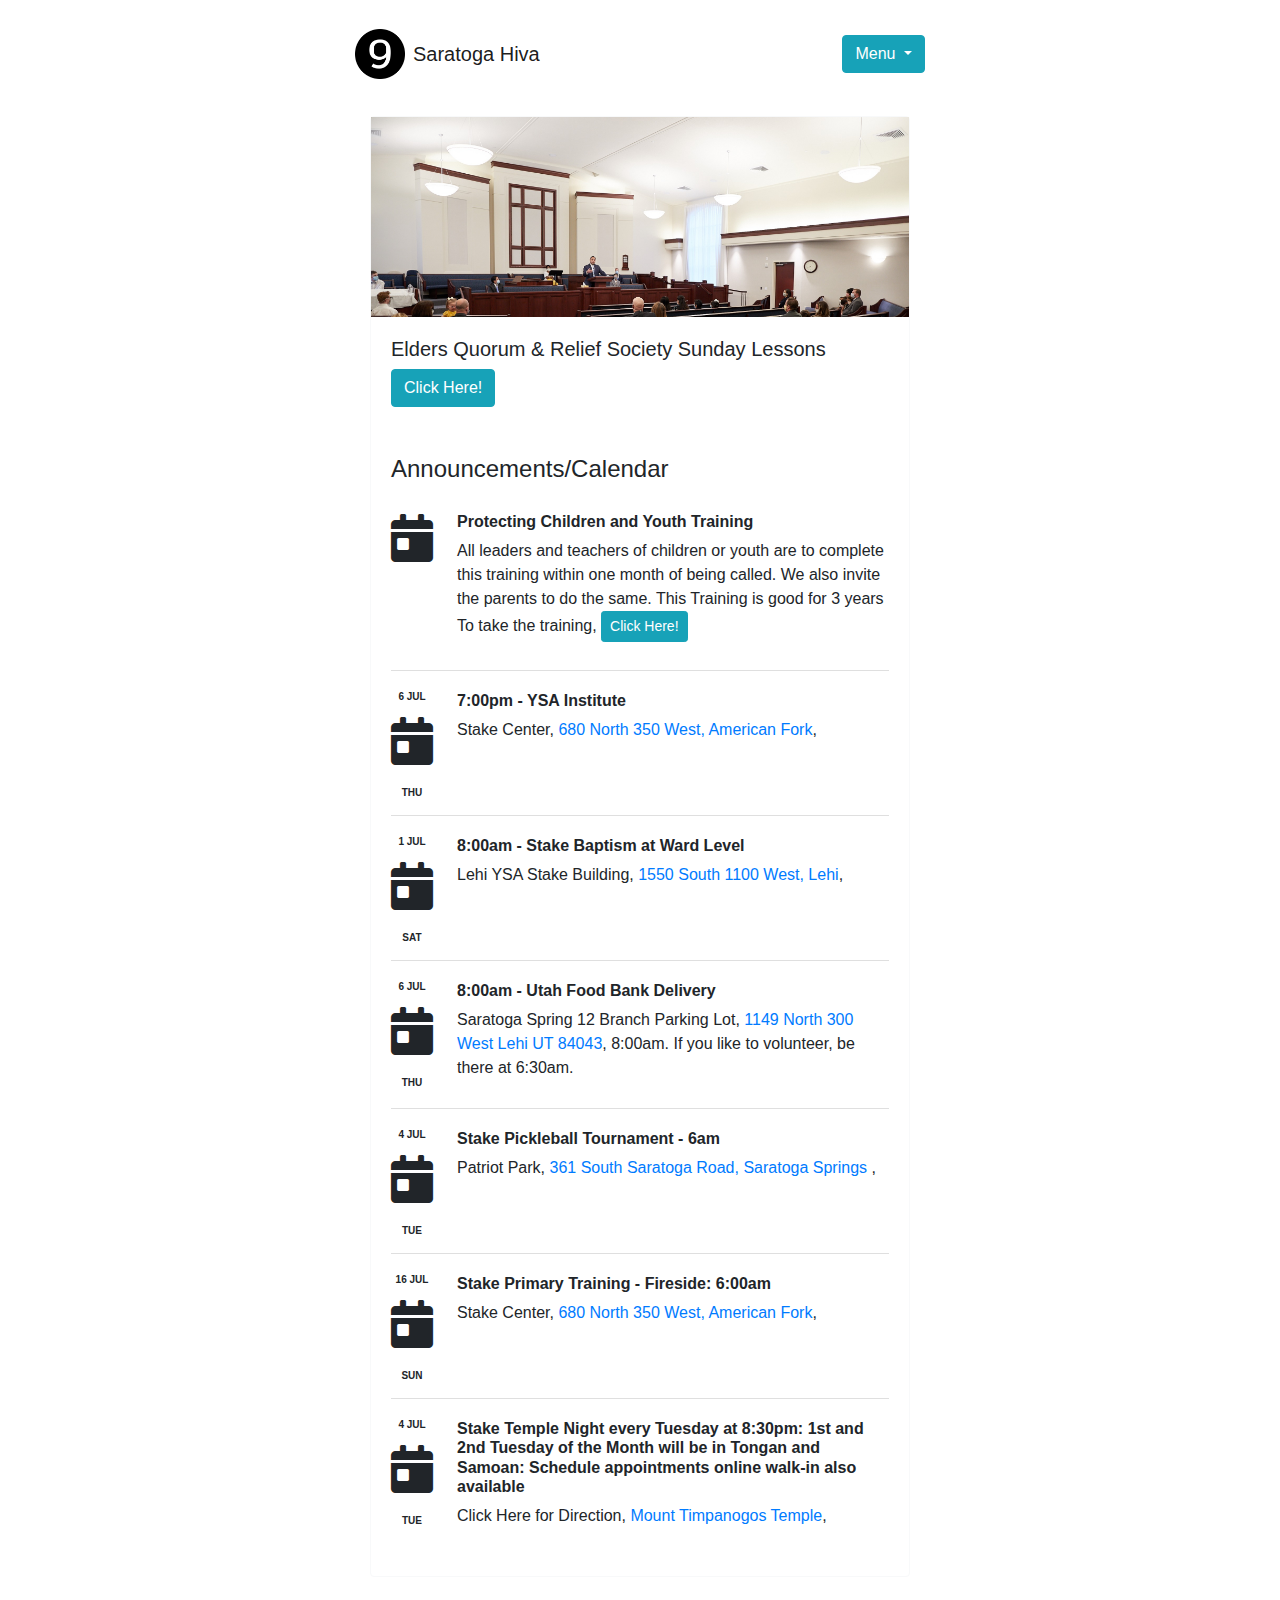
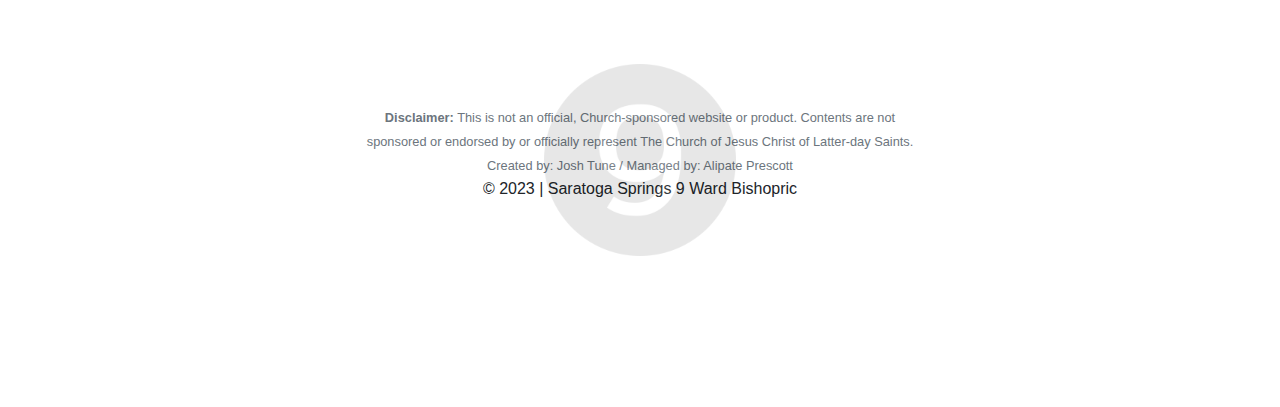
<file: announcements/index.html>
<!DOCTYPE html><html lang="en"><head><meta name="generator" content="Scully 1.1.1">
    <meta charset="utf-8">
    <title>Saratoga 9</title>
    <base href="/">
    <meta name="viewport" content="width=device-width, initial-scale=1">
    <link rel="icon" type="image/x-icon" href="favicon.ico">
  <link rel="stylesheet" href="styles.css"><script charset="utf-8" src="default~features-announcements-announcements-module~features-cheat-sheet-cheat-sheet-module~features~ee05dabe.js"></script><script charset="utf-8" src="default~features-announcements-announcements-module~features-cheat-sheet-cheat-sheet-module~features~0cdde832.js"></script><script charset="utf-8" src="features-announcements-announcements-module.js"></script><style>.logo[_ngcontent-irk-c47] { height: 50px; width: 50px;}</style><style>.nav-item[_ngcontent-irk-c47] { cursor: pointer; }</style><style>#footer[_ngcontent-irk-c48] {position: relative; min-height: 200px; margin-top: 80px; margin-left: auto;}</style><style>img.footer-logo[_ngcontent-irk-c48] {opacity: 0.09; position: relative; margin: 0 auto -180px 0;}</style><style>.card-img-wrapper[_ngcontent-irk-c112] {
  background: url('sacrament-seating-02.jpg');
  background-size: cover;
  height: 200px;
}
/*# sourceMappingURL=[data-uri] */</style><style>.card-img-wrapper[_ngcontent-irk-c111] {
  background: url('sacrament-seating-02.jpg');
  background-size: cover;
  height: 200px;
}

.card-img-wrapper1[_ngcontent-irk-c111] {
  background: url('eq-rs-lessons-q1-2023.png');
  background-size: cover;
  height: 610px;
}
/*# sourceMappingURL=[data-uri] */</style><script>window['ScullyIO']='generated';</script></head>
  <body scully-version="1.1.1">
    <s9-root ng-version="11.2.14"><router-outlet></router-outlet><s9-main><s9-navigation _nghost-irk-c47=""><nav _ngcontent-irk-c47="" class="navbar navbar-expand-lg navbar-light mt-3"><div _ngcontent-irk-c47="" class="container custom-container"><a _ngcontent-irk-c47="" routerlink="/home" class="navbar-brand d-flex align-items-center" ng-reflect-router-link="/home" href="/home"><img _ngcontent-irk-c47="" src="./assets/logo.png" class="logo"><span _ngcontent-irk-c47="" class="ml-2">Saratoga Hiva</span></a><div _ngcontent-irk-c47="" class="btn-group"><button _ngcontent-irk-c47="" type="button" data-toggle="dropdown" data-target="#navbar-items" aria-controls="navbar-items" aria-expanded="false" id="Toggle navigation" class="btn btn-info dropdown-toggle"> Menu </button><ul _ngcontent-irk-c47="" aria-labelledby="Toggle navigation" class="dropdown-menu dropdown-menu-dark"><li _ngcontent-irk-c47=""><a _ngcontent-irk-c47="" routerlink="home" class="dropdown-item" ng-reflect-router-link="home" href="/home">Home</a></li><li _ngcontent-irk-c47=""><a _ngcontent-irk-c47="" routerlink="announcements" class="dropdown-item" ng-reflect-router-link="announcements" href="/announcements">Announcements/Calendar/Lessons</a></li><li _ngcontent-irk-c47=""><hr _ngcontent-irk-c47="" class="dropdown-divider"></li><!--bindings={
  "ng-reflect-ng-for-of": ""
}--><li _ngcontent-irk-c47="" class="nav-item"><a _ngcontent-irk-c47="" routerlink="/login" class="nav-item nav-link" ng-reflect-router-link="/login" href="/login"><i _ngcontent-irk-c47="" class="fas fa-sign-in-alt"></i> Sign In </a><!--bindings={
  "ng-reflect-ng-if": "true"
}--><!--bindings={
  "ng-reflect-ng-if": "false"
}--></li></ul></div></div></nav></s9-navigation><div class="custom-container container pt-4 mrg-horizon-auto"><router-outlet></router-outlet><s9-announcements _nghost-irk-c112=""><div _ngcontent-irk-c112="" id="announcements" class="col-12 mb-3"><s9-announcement-list _ngcontent-irk-c112="" _nghost-irk-c111="" ng-reflect-announcements="[object Object],[object Object"><div _ngcontent-irk-c111="" class="card border-light"><div _ngcontent-irk-c111="" class="card-img-wrapper"></div><div _ngcontent-irk-c111="" class="card-body"><section _ngcontent-irk-c111=""><h5 _ngcontent-irk-c111="">Elders Quorum &amp; Relief Society Sunday Lessons</h5><button _ngcontent-irk-c111="" type="button" data-toggle="modal" data-target="#exampleModalLong" class="btn btn-info"> Click Here! </button><div _ngcontent-irk-c111="" id="exampleModalLong" tabindex="-1" role="dialog" aria-labelledby="exampleModalLongTitle" aria-hidden="true" class="modal fade"><div _ngcontent-irk-c111="" role="document" class="modal-dialog"><div _ngcontent-irk-c111="" class="modal-content"><div _ngcontent-irk-c111="" class="modal-header"><h4 _ngcontent-irk-c111="" id="exampleModalLongTitle" class="modal-title"></h4><button _ngcontent-irk-c111="" type="button" data-dismiss="modal" aria-label="Close" class="close"><span _ngcontent-irk-c111="" aria-hidden="true">×</span></button></div><div _ngcontent-irk-c111="" class="modal-body"><div _ngcontent-irk-c111="" class="card border-light"><div _ngcontent-irk-c111="" class="card-img-wrapper1"></div></div></div><div _ngcontent-irk-c111="" class="modal-footer"><button _ngcontent-irk-c111="" type="button" data-dismiss="modal" class="btn btn-secondary"> Close </button></div></div></div></div></section><br _ngcontent-irk-c111=""><br _ngcontent-irk-c111=""><section _ngcontent-irk-c111=""><h1 _ngcontent-irk-c111="" class="h4"><a _ngcontent-irk-c111="" id="user-content-ward-conference-agenda" aria-hidden="false" href="#ward-conference-" class="anchor"></a>Announcements/Calendar </h1><ul _ngcontent-irk-c111="" class="list-group list-group-flush"><li _ngcontent-irk-c111="" class="list-group-item ml-0 pl-0 mr-0 pr-0"><div _ngcontent-irk-c111="" class="d-flex justify-content-start"><div _ngcontent-irk-c111="" class="text-center"><span _ngcontent-irk-c111="" class="text-uppercase font-weight-bold font-size-10"></span><div _ngcontent-irk-c111="" class="fa-3x"><i _ngcontent-irk-c111="" class="fas fa-calendar-day"></i></div><span _ngcontent-irk-c111="" class="text-uppercase font-weight-bold font-size-10"></span></div><div _ngcontent-irk-c111="" class="ml-4 mt-2"><h2 _ngcontent-irk-c111="" class="h6 font-weight-bold"> Protecting Children and Youth Training </h2><p _ngcontent-irk-c111="">All leaders and teachers of children or youth are to complete this training within one month of being called. We also invite the parents to do the same. This Training is good for 3 years To take the training, <a class="btn btn-sm btn-info font-size-14 text-capitalize" href="https://www.churchofjesuschrist.org/callings/church-safety-and-health/protecting-children-and-youth?lang=eng&amp;cid=rdb_v_protectingchildren" target="_blank">Click Here!</a> </p></div></div></li><li _ngcontent-irk-c111="" class="list-group-item ml-0 pl-0 mr-0 pr-0"><div _ngcontent-irk-c111="" class="d-flex justify-content-start"><div _ngcontent-irk-c111="" class="text-center"><span _ngcontent-irk-c111="" class="text-uppercase font-weight-bold font-size-10">6 Jul</span><div _ngcontent-irk-c111="" class="fa-3x"><i _ngcontent-irk-c111="" class="fas fa-calendar-day"></i></div><span _ngcontent-irk-c111="" class="text-uppercase font-weight-bold font-size-10">Thu</span></div><div _ngcontent-irk-c111="" class="ml-4 mt-2"><h2 _ngcontent-irk-c111="" class="h6 font-weight-bold"> 7:00pm - YSA Institute </h2><p _ngcontent-irk-c111="">Stake Center, <a href="https://goo.gl/maps/RvUDX51bqqeHVh8r7" target="_blank">680 North 350 West, American Fork</a>,</p></div></div></li><li _ngcontent-irk-c111="" class="list-group-item ml-0 pl-0 mr-0 pr-0"><div _ngcontent-irk-c111="" class="d-flex justify-content-start"><div _ngcontent-irk-c111="" class="text-center"><span _ngcontent-irk-c111="" class="text-uppercase font-weight-bold font-size-10">1 Jul</span><div _ngcontent-irk-c111="" class="fa-3x"><i _ngcontent-irk-c111="" class="fas fa-calendar-day"></i></div><span _ngcontent-irk-c111="" class="text-uppercase font-weight-bold font-size-10">Sat</span></div><div _ngcontent-irk-c111="" class="ml-4 mt-2"><h2 _ngcontent-irk-c111="" class="h6 font-weight-bold"> 8:00am - Stake Baptism at Ward Level </h2><p _ngcontent-irk-c111="">Lehi YSA Stake Building, <a href="https://goo.gl/maps/42tAnxMzUrME5yeY9" target="_blank">1550 South  1100 West, Lehi</a>, </p></div></div></li><li _ngcontent-irk-c111="" class="list-group-item ml-0 pl-0 mr-0 pr-0"><div _ngcontent-irk-c111="" class="d-flex justify-content-start"><div _ngcontent-irk-c111="" class="text-center"><span _ngcontent-irk-c111="" class="text-uppercase font-weight-bold font-size-10">6 Jul</span><div _ngcontent-irk-c111="" class="fa-3x"><i _ngcontent-irk-c111="" class="fas fa-calendar-day"></i></div><span _ngcontent-irk-c111="" class="text-uppercase font-weight-bold font-size-10">Thu</span></div><div _ngcontent-irk-c111="" class="ml-4 mt-2"><h2 _ngcontent-irk-c111="" class="h6 font-weight-bold"> 8:00am - Utah Food Bank Delivery </h2><p _ngcontent-irk-c111="">Saratoga Spring 12 Branch Parking Lot, <a href="https://goo.gl/maps/GCA2rMwdfKwQbxZu5" target="_blank">1149 North 300 West Lehi UT 84043</a>, 8:00am. If you like to volunteer, be there at 6:30am.</p></div></div></li><li _ngcontent-irk-c111="" class="list-group-item ml-0 pl-0 mr-0 pr-0"><div _ngcontent-irk-c111="" class="d-flex justify-content-start"><div _ngcontent-irk-c111="" class="text-center"><span _ngcontent-irk-c111="" class="text-uppercase font-weight-bold font-size-10">4 Jul</span><div _ngcontent-irk-c111="" class="fa-3x"><i _ngcontent-irk-c111="" class="fas fa-calendar-day"></i></div><span _ngcontent-irk-c111="" class="text-uppercase font-weight-bold font-size-10">Tue</span></div><div _ngcontent-irk-c111="" class="ml-4 mt-2"><h2 _ngcontent-irk-c111="" class="h6 font-weight-bold"> Stake Pickleball Tournament - 6am </h2><p _ngcontent-irk-c111="">Patriot Park, <a href="https://goo.gl/maps/J6H1DnaRDvy3EAue9" target="_blank">361 South Saratoga Road, Saratoga Springs </a>,</p></div></div></li><li _ngcontent-irk-c111="" class="list-group-item ml-0 pl-0 mr-0 pr-0"><div _ngcontent-irk-c111="" class="d-flex justify-content-start"><div _ngcontent-irk-c111="" class="text-center"><span _ngcontent-irk-c111="" class="text-uppercase font-weight-bold font-size-10">16 Jul</span><div _ngcontent-irk-c111="" class="fa-3x"><i _ngcontent-irk-c111="" class="fas fa-calendar-day"></i></div><span _ngcontent-irk-c111="" class="text-uppercase font-weight-bold font-size-10">Sun</span></div><div _ngcontent-irk-c111="" class="ml-4 mt-2"><h2 _ngcontent-irk-c111="" class="h6 font-weight-bold"> Stake Primary Training - Fireside: 6:00am </h2><p _ngcontent-irk-c111="">Stake Center, <a href="https://goo.gl/maps/RvUDX51bqqeHVh8r7" target="_blank">680 North 350 West, American Fork</a>,</p></div></div></li><li _ngcontent-irk-c111="" class="list-group-item ml-0 pl-0 mr-0 pr-0"><div _ngcontent-irk-c111="" class="d-flex justify-content-start"><div _ngcontent-irk-c111="" class="text-center"><span _ngcontent-irk-c111="" class="text-uppercase font-weight-bold font-size-10">4 Jul</span><div _ngcontent-irk-c111="" class="fa-3x"><i _ngcontent-irk-c111="" class="fas fa-calendar-day"></i></div><span _ngcontent-irk-c111="" class="text-uppercase font-weight-bold font-size-10">Tue</span></div><div _ngcontent-irk-c111="" class="ml-4 mt-2"><h2 _ngcontent-irk-c111="" class="h6 font-weight-bold"> Stake Temple Night every Tuesday at 8:30pm: 1st and 2nd Tuesday of the Month will be in Tongan and Samoan: Schedule appointments online walk-in also available </h2><p _ngcontent-irk-c111="">Click Here for Direction, <a href="https://goo.gl/maps/nM3xqwEthviETCE8A" target="_blank">Mount Timpanogos Temple</a>,</p></div></div></li><!--bindings={
  "ng-reflect-ng-for-of": "[object Object],[object Object"
}--></ul></section></div></div></s9-announcement-list></div></s9-announcements><!--container--></div><s9-footer _nghost-irk-c48=""><div _ngcontent-irk-c48="" id="footer" class="container custom-container mrg-btm-150 text-center"><img _ngcontent-irk-c48="" src="./assets/logo.png" class="footer-logo"><span _ngcontent-irk-c48="" style="vertical-align: middle; display: inline-block;"><br _ngcontent-irk-c48=""><small _ngcontent-irk-c48="" _ngcontent-gql-c26="" class="text-muted"><b _ngcontent-irk-c48="">Disclaimer:</b> This is not an official, Church-sponsored website or product. Contents are not sponsored or endorsed by or officially represent The Church of Jesus Christ of Latter-day Saints.</small></span><br _ngcontent-irk-c48=""><small _ngcontent-irk-c48="" _ngcontent-gql-c26="" class="text-muted">Created by: Josh Tune / Managed by: Alipate Prescott</small><br _ngcontent-irk-c48=""> © 2023 | Saratoga Springs 9 Ward Bishopric </div></s9-footer></s9-main><!--container--></s9-root>
  <script id="ScullyIO-transfer-state"></script><script src="runtime.js" defer=""></script><script src="polyfills.js" defer=""></script><script src="scripts.js" defer=""></script><script src="vendor.js" defer=""></script><script src="main.js" defer=""></script>

</body></html>
</file>
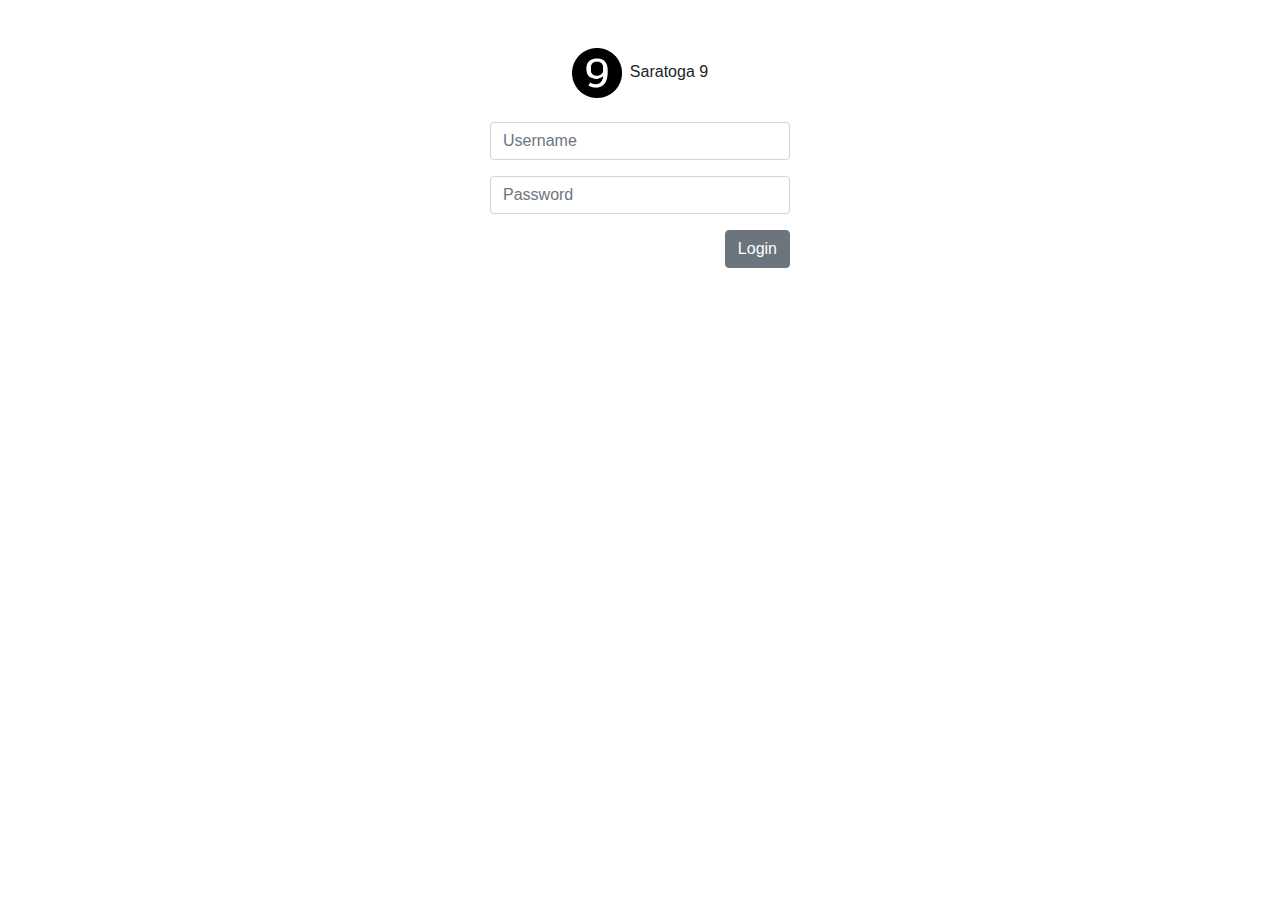
<file: login/index.html>
<!DOCTYPE html><html lang="en"><head><meta name="generator" content="Scully 1.1.1">
    <meta charset="utf-8">
    <title>Saratoga 9</title>
    <base href="/">
    <meta name="viewport" content="width=device-width, initial-scale=1">
    <link rel="icon" type="image/x-icon" href="favicon.ico">
  <link rel="stylesheet" href="styles.css"><style>form[_ngcontent-amx-c46] { max-width: 300px; margin: 0 auto;}</style><style>.logo[_ngcontent-amx-c46] { height: 50px; width: 50px; }</style><script>window['ScullyIO']='generated';</script></head>
  <body scully-version="1.1.1">
    <s9-root ng-version="11.2.14"><router-outlet></router-outlet><s9-login-page _nghost-amx-c46=""><div _ngcontent-amx-c46="" class="custom-container pt-4 mrg-horizon-auto"><form _ngcontent-amx-c46="" novalidate="" ng-reflect-form="[object Object]" class="ng-untouched ng-pristine ng-invalid"><section _ngcontent-amx-c46="" class="mt-4 mb-4 text-center"><img _ngcontent-amx-c46="" src="./assets/logo.png" class="logo"><span _ngcontent-amx-c46="" class="ml-2">Saratoga 9</span></section><div _ngcontent-amx-c46="" class="form-group"><input _ngcontent-amx-c46="" type="text" formcontrolname="username" id="user-username" aria-xdescribedby="usernameHelp" placeholder="Username" class="form-control ng-untouched ng-pristine ng-invalid" ng-reflect-name="username"></div><div _ngcontent-amx-c46="" class="form-group"><input _ngcontent-amx-c46="" type="password" id="user-password" formcontrolname="password" placeholder="Password" class="form-control ng-untouched ng-pristine ng-invalid" ng-reflect-name="password"></div><div _ngcontent-amx-c46="" class="form-group text-right"><button _ngcontent-amx-c46="" class="btn btn-secondary">Login</button></div></form><!--bindings={
  "ng-reflect-ng-if": "[object Object]"
}--></div></s9-login-page><!--container--></s9-root>
  <script id="ScullyIO-transfer-state"></script><script src="runtime.js" defer=""></script><script src="polyfills.js" defer=""></script><script src="scripts.js" defer=""></script><script src="vendor.js" defer=""></script><script src="main.js" defer=""></script>

</body></html>
</file>
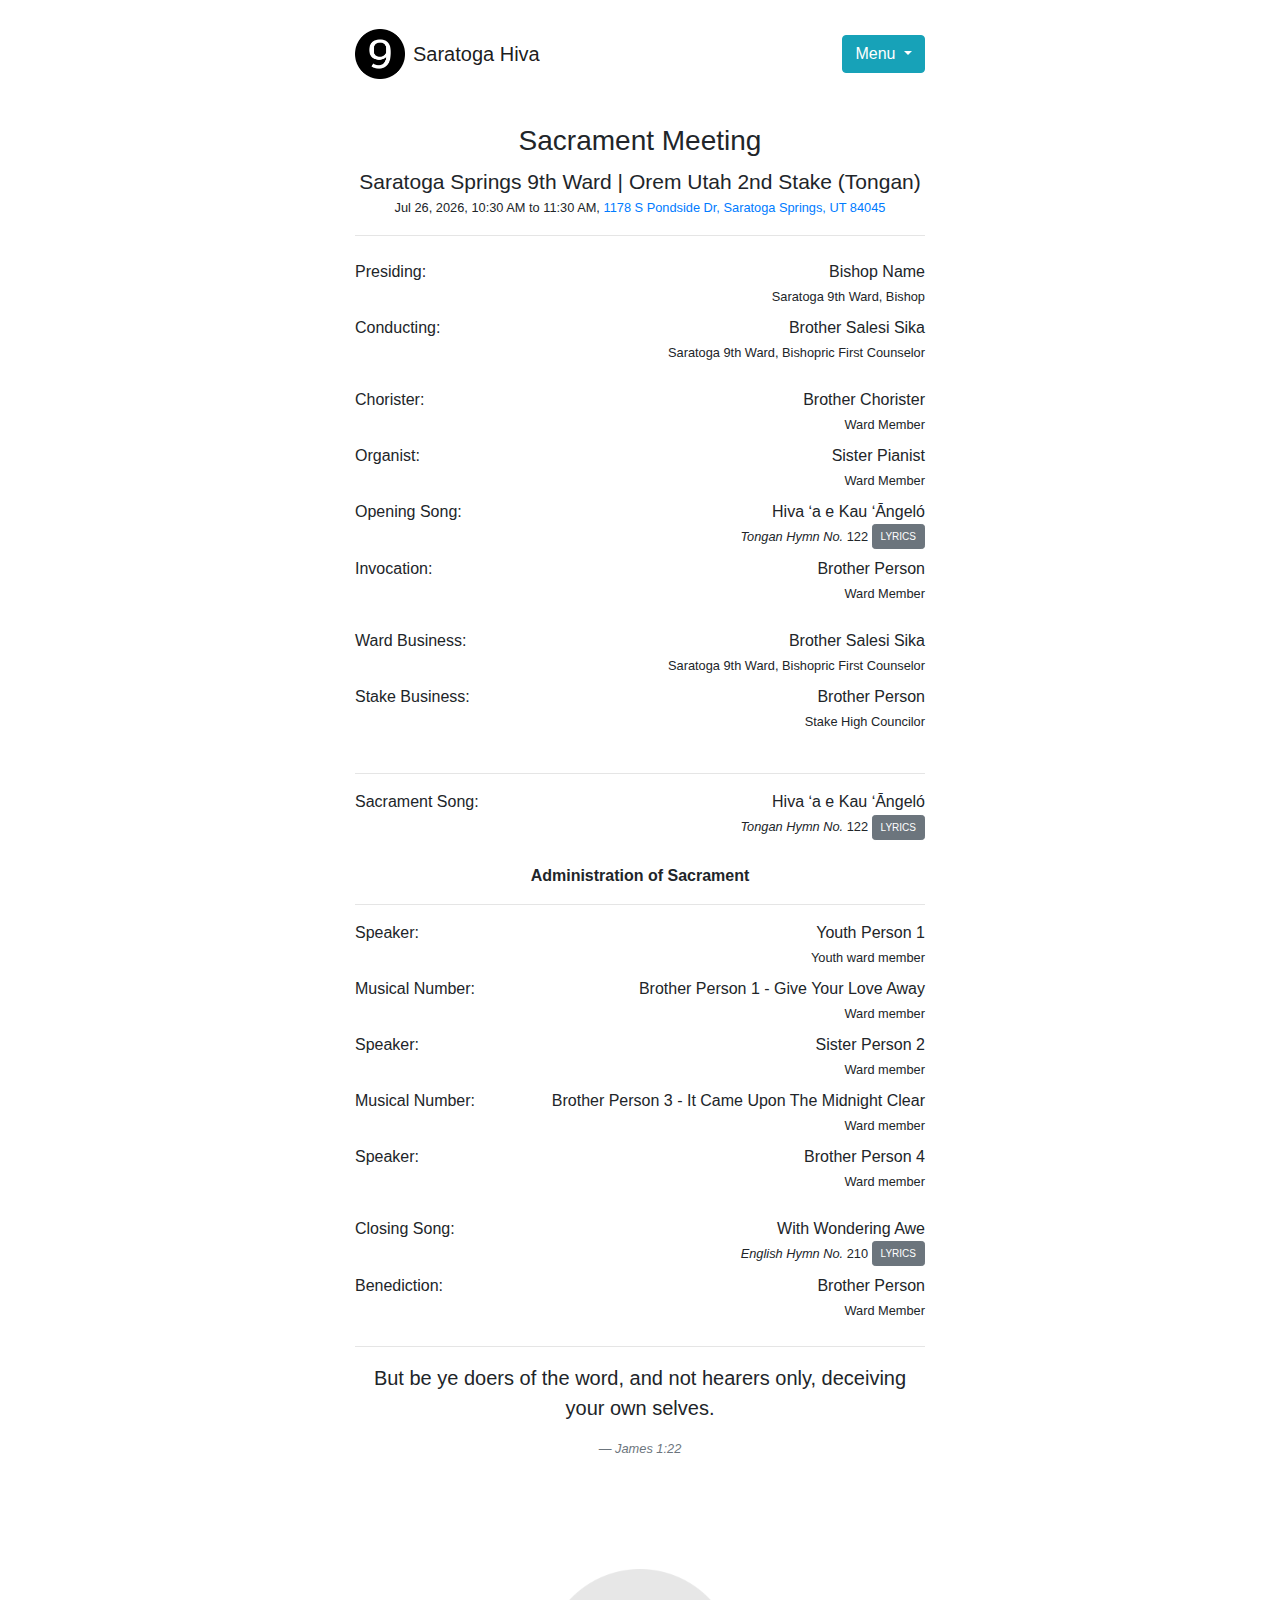
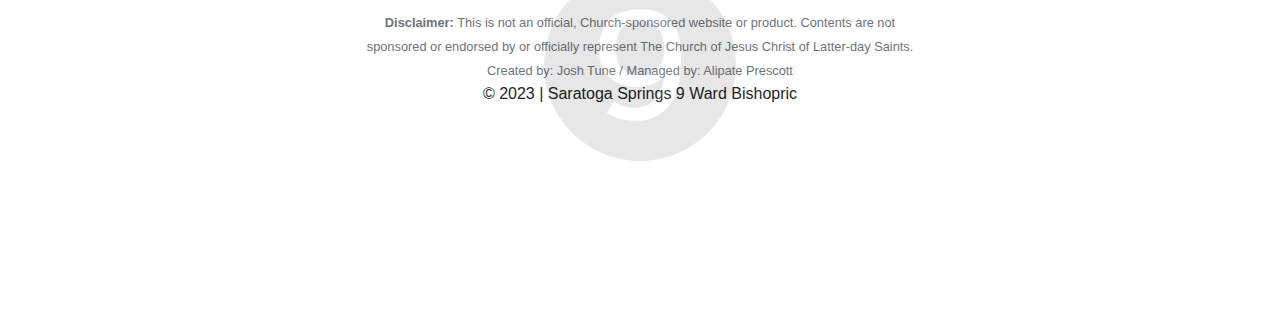
<file: sacrament-program/index.html>
<!DOCTYPE html><html lang="en"><head><meta name="generator" content="Scully 1.1.1">
    <meta charset="utf-8">
    <title>Saratoga 9</title>
    <base href="/">
    <meta name="viewport" content="width=device-width, initial-scale=1">
    <link rel="icon" type="image/x-icon" href="favicon.ico">
  <link rel="stylesheet" href="styles.css"><script charset="utf-8" src="default~features-announcements-announcements-module~features-cheat-sheet-cheat-sheet-module~features~ee05dabe.js"></script><script charset="utf-8" src="features-sacrament-program-sacrament-program-module.js"></script><style>.logo[_ngcontent-ber-c47] { height: 50px; width: 50px;}</style><style>.nav-item[_ngcontent-ber-c47] { cursor: pointer; }</style><style>#footer[_ngcontent-ber-c48] {position: relative; min-height: 200px; margin-top: 80px; margin-left: auto;}</style><style>img.footer-logo[_ngcontent-ber-c48] {opacity: 0.09; position: relative; margin: 0 auto -180px 0;}</style><script>window['ScullyIO']='generated';</script></head>
  <body scully-version="1.1.1">
    <s9-root ng-version="11.2.14"><router-outlet></router-outlet><s9-main><s9-navigation _nghost-ber-c47=""><nav _ngcontent-ber-c47="" class="navbar navbar-expand-lg navbar-light mt-3"><div _ngcontent-ber-c47="" class="container custom-container"><a _ngcontent-ber-c47="" routerlink="/home" class="navbar-brand d-flex align-items-center" ng-reflect-router-link="/home" href="/home"><img _ngcontent-ber-c47="" src="./assets/logo.png" class="logo"><span _ngcontent-ber-c47="" class="ml-2">Saratoga Hiva</span></a><div _ngcontent-ber-c47="" class="btn-group"><button _ngcontent-ber-c47="" type="button" data-toggle="dropdown" data-target="#navbar-items" aria-controls="navbar-items" aria-expanded="false" id="Toggle navigation" class="btn btn-info dropdown-toggle"> Menu </button><ul _ngcontent-ber-c47="" aria-labelledby="Toggle navigation" class="dropdown-menu dropdown-menu-dark"><li _ngcontent-ber-c47=""><a _ngcontent-ber-c47="" routerlink="home" class="dropdown-item" ng-reflect-router-link="home" href="/home">Home</a></li><li _ngcontent-ber-c47=""><a _ngcontent-ber-c47="" routerlink="announcements" class="dropdown-item" ng-reflect-router-link="announcements" href="/announcements">Announcements/Calendar/Lessons</a></li><li _ngcontent-ber-c47=""><hr _ngcontent-ber-c47="" class="dropdown-divider"></li><!--bindings={
  "ng-reflect-ng-for-of": ""
}--><li _ngcontent-ber-c47="" class="nav-item"><a _ngcontent-ber-c47="" routerlink="/login" class="nav-item nav-link" ng-reflect-router-link="/login" href="/login"><i _ngcontent-ber-c47="" class="fas fa-sign-in-alt"></i> Sign In </a><!--bindings={
  "ng-reflect-ng-if": "true"
}--><!--bindings={
  "ng-reflect-ng-if": "false"
}--></li></ul></div></div></nav></s9-navigation><div class="custom-container container pt-4 mrg-horizon-auto"><router-outlet></router-outlet><s9-sacrament-program><div class="row"><div class="col-12 mb-2 mt-2 text-center"><h1 class="h3 mb-1"> Sacrament Meeting<br><sub>Saratoga Springs 9th Ward | Orem Utah 2nd Stake (Tongan)</sub></h1><small> May 12, 2024, 10:30 AM to 11:30 AM, <a target="_blank" href="https://maps.app.goo.gl/4LxgucSVvEYa7pem7">1178 S Pondside Dr, Saratoga Springs, UT 84045</a></small><hr></div><!--bindings={}--><div class="col-12 mb-2"><div class="d-flex justify-content-between"><span>Presiding:</span><s9-person class="text-right" ng-reflect-person="[object Object]"> Bishop Name<br><!--bindings={
  "ng-reflect-ng-if": "Saratoga 9th Ward, Bishop"
}--><small>Saratoga 9th Ward, Bishop</small><!--bindings={
  "ng-reflect-ng-if": "Saratoga 9th Ward, Bishop"
}--></s9-person></div></div><div class="col-12 mb-4"><div class="d-flex justify-content-between"><span>Conducting:</span><s9-person class="text-right" ng-reflect-person="[object Object]"> Brother Salesi Sika<br><!--bindings={
  "ng-reflect-ng-if": "Saratoga 9th Ward, Bishopric F"
}--><small>Saratoga 9th Ward, Bishopric First Counselor</small><!--bindings={
  "ng-reflect-ng-if": "Saratoga 9th Ward, Bishopric F"
}--></s9-person></div></div><div class="col-12 mb-2"><div class="d-flex justify-content-between"><span>Chorister:</span><s9-person class="text-right" ng-reflect-person="[object Object]"> Brother Chorister<br><!--bindings={
  "ng-reflect-ng-if": "Ward Member"
}--><small>Ward Member</small><!--bindings={
  "ng-reflect-ng-if": "Ward Member"
}--></s9-person></div></div><div class="col-12 mb-2"><div class="d-flex justify-content-between"><span>Organist:</span><s9-person class="text-right" ng-reflect-person="[object Object]"> Sister Pianist<br><!--bindings={
  "ng-reflect-ng-if": "Ward Member"
}--><small>Ward Member</small><!--bindings={
  "ng-reflect-ng-if": "Ward Member"
}--></s9-person></div></div><div class="col-12 mb-2"><div class="d-flex justify-content-between"><span>Opening Song:</span><s9-hymn class="text-right" ng-reflect-hymn="[object Object]"><span>Hiva ʻa e Kau ʻĀngeló</span><br><small><em>Tongan Hymn No.</em> 122 </small><a target="_blank" class="btn btn-sm btn-secondary font-size-10 text-capitalize" href="https://www.churchofjesuschrist.org/media/music/songs/the-first-noel?lang=ton"> LYRICS </a></s9-hymn></div></div><div class="col-12 mb-4"><div class="d-flex justify-content-between"><span>Invocation:</span><s9-person class="text-right" ng-reflect-person="[object Object]"> Brother Person<br><!--bindings={
  "ng-reflect-ng-if": "Ward Member"
}--><small>Ward Member</small><!--bindings={
  "ng-reflect-ng-if": "Ward Member"
}--></s9-person></div></div><div class="col-12 mb-2"><div class="d-flex justify-content-between"><span>Ward Business:</span><s9-person class="text-right" ng-reflect-person="[object Object]"> Brother Salesi Sika<br><!--bindings={
  "ng-reflect-ng-if": "Saratoga 9th Ward, Bishopric F"
}--><small>Saratoga 9th Ward, Bishopric First Counselor</small><!--bindings={
  "ng-reflect-ng-if": "Saratoga 9th Ward, Bishopric F"
}--></s9-person></div></div><div class="col-12 mb-4"><div class="d-flex justify-content-between"><span>Stake Business:</span><s9-person class="text-right" ng-reflect-person="[object Object]"> Brother Person<br><!--bindings={
  "ng-reflect-ng-if": "Stake High Councilor"
}--><small>Stake High Councilor</small><!--bindings={
  "ng-reflect-ng-if": "Stake High Councilor"
}--></s9-person></div></div><div class="col-12 mb-4"><hr><div class="d-flex justify-content-between"><span>Sacrament Song:</span><s9-hymn class="text-right" ng-reflect-hymn="[object Object]"><span>Hiva ʻa e Kau ʻĀngeló</span><br><small><em>Tongan Hymn No.</em> 122 </small><a target="_blank" class="btn btn-sm btn-secondary font-size-10 text-capitalize" href="https://www.churchofjesuschrist.org/media/music/songs/the-first-noel?lang=ton"> LYRICS </a></s9-hymn></div></div><div class="col-12 text-center"><strong>Administration of Sacrament</strong><hr></div><!--bindings={
  "ng-reflect-ng-if": "false"
}--><div class="col-12 mb-2"><div class="d-flex justify-content-between mb-2"><!--bindings={
  "ng-reflect-ng-if": "false"
}--><!--bindings={
  "ng-reflect-ng-if": "false"
}--><span>Speaker:</span><!--bindings={
  "ng-reflect-ng-if": "true"
}--><!--bindings={
  "ng-reflect-ng-if": "false"
}--><s9-person class="text-right" ng-reflect-person="[object Object]"> Youth Person 1<br><!--bindings={
  "ng-reflect-ng-if": "Youth ward member"
}--><small>Youth ward member</small><!--bindings={
  "ng-reflect-ng-if": "Youth ward member"
}--></s9-person></div><div class="d-flex justify-content-between mb-2"><!--bindings={
  "ng-reflect-ng-if": "false"
}--><span>Musical Number:</span><!--bindings={
  "ng-reflect-ng-if": "true"
}--><!--bindings={
  "ng-reflect-ng-if": "false"
}--><!--bindings={
  "ng-reflect-ng-if": "false"
}--><s9-person class="text-right" ng-reflect-person="[object Object]"> Brother Person 1 - Give Your Love Away<br><!--bindings={
  "ng-reflect-ng-if": "Ward member"
}--><small>Ward member</small><!--bindings={
  "ng-reflect-ng-if": "Ward member"
}--></s9-person></div><div class="d-flex justify-content-between mb-2"><!--bindings={
  "ng-reflect-ng-if": "false"
}--><!--bindings={
  "ng-reflect-ng-if": "false"
}--><span>Speaker:</span><!--bindings={
  "ng-reflect-ng-if": "true"
}--><!--bindings={
  "ng-reflect-ng-if": "false"
}--><s9-person class="text-right" ng-reflect-person="[object Object]"> Sister Person 2<br><!--bindings={
  "ng-reflect-ng-if": "Ward member"
}--><small>Ward member</small><!--bindings={
  "ng-reflect-ng-if": "Ward member"
}--></s9-person></div><div class="d-flex justify-content-between mb-2"><!--bindings={
  "ng-reflect-ng-if": "false"
}--><span>Musical Number:</span><!--bindings={
  "ng-reflect-ng-if": "true"
}--><!--bindings={
  "ng-reflect-ng-if": "false"
}--><!--bindings={
  "ng-reflect-ng-if": "false"
}--><s9-person class="text-right" ng-reflect-person="[object Object]"> Brother Person 3 - It Came Upon The Midnight Clear<br><!--bindings={
  "ng-reflect-ng-if": "Ward member"
}--><small>Ward member</small><!--bindings={
  "ng-reflect-ng-if": "Ward member"
}--></s9-person></div><div class="d-flex justify-content-between mb-2"><!--bindings={
  "ng-reflect-ng-if": "false"
}--><!--bindings={
  "ng-reflect-ng-if": "false"
}--><span>Speaker:</span><!--bindings={
  "ng-reflect-ng-if": "true"
}--><!--bindings={
  "ng-reflect-ng-if": "false"
}--><s9-person class="text-right" ng-reflect-person="[object Object]"> Brother Person 4<br><!--bindings={
  "ng-reflect-ng-if": "Ward member"
}--><small>Ward member</small><!--bindings={
  "ng-reflect-ng-if": "Ward member"
}--></s9-person></div><!--bindings={
  "ng-reflect-ng-for-of": "[object Object],[object Object"
}--></div><!--bindings={
  "ng-reflect-ng-if": "true"
}--><!--bindings={}--><div class="col-12 mb-2"><!--bindings={
  "ng-reflect-ng-for-of": ""
}--></div><!--bindings={
  "ng-reflect-ng-if": "true"
}--><div class="col-12 mb-2"><div class="d-flex justify-content-between"><span>Closing Song:</span><s9-hymn class="text-right" ng-reflect-hymn="[object Object]"><span>With Wondering Awe</span><br><small><em>English Hymn No.</em> 210 </small><a target="_blank" class="btn btn-sm btn-secondary font-size-10 text-capitalize" href="https://www.churchofjesuschrist.org/media/music/songs/with-wondering-awe?crumbs=hymns&amp;lang=eng"> LYRICS </a></s9-hymn></div></div><div class="col-12 mb-2"><div class="d-flex justify-content-between"><span>Benediction:</span><s9-person class="text-right" ng-reflect-person="[object Object]"> Brother Person<br><!--bindings={
  "ng-reflect-ng-if": "Ward Member"
}--><small>Ward Member</small><!--bindings={
  "ng-reflect-ng-if": "Ward Member"
}--></s9-person></div></div><div class="col-12 mb-2 text-center"><hr><figure class="text-center"><blockquote class="blockquote"><p> But be ye doers of the word, and not hearers only, deceiving your own selves. </p></blockquote><figcaption class="blockquote-footer"><cite title="Source Title">James 1:22</cite></figcaption></figure></div></div><!--bindings={
  "ng-reflect-ng-if": "[object Object]"
}--></s9-sacrament-program><!--container--></div><s9-footer _nghost-ber-c48=""><div _ngcontent-ber-c48="" id="footer" class="container custom-container mrg-btm-150 text-center"><img _ngcontent-ber-c48="" src="./assets/logo.png" class="footer-logo"><span _ngcontent-ber-c48="" style="vertical-align: middle; display: inline-block;"><br _ngcontent-ber-c48=""><small _ngcontent-ber-c48="" _ngcontent-gql-c26="" class="text-muted"><b _ngcontent-ber-c48="">Disclaimer:</b> This is not an official, Church-sponsored website or product. Contents are not sponsored or endorsed by or officially represent The Church of Jesus Christ of Latter-day Saints.</small></span><br _ngcontent-ber-c48=""><small _ngcontent-ber-c48="" _ngcontent-gql-c26="" class="text-muted">Created by: Josh Tune / Managed by: Alipate Prescott</small><br _ngcontent-ber-c48=""> © 2023 | Saratoga Springs 9 Ward Bishopric </div></s9-footer></s9-main><!--container--></s9-root>
  <script id="ScullyIO-transfer-state"></script><script src="runtime.js" defer=""></script><script src="polyfills.js" defer=""></script><script src="scripts.js" defer=""></script><script src="vendor.js" defer=""></script><script src="main.js" defer=""></script>

</body></html>
</file>
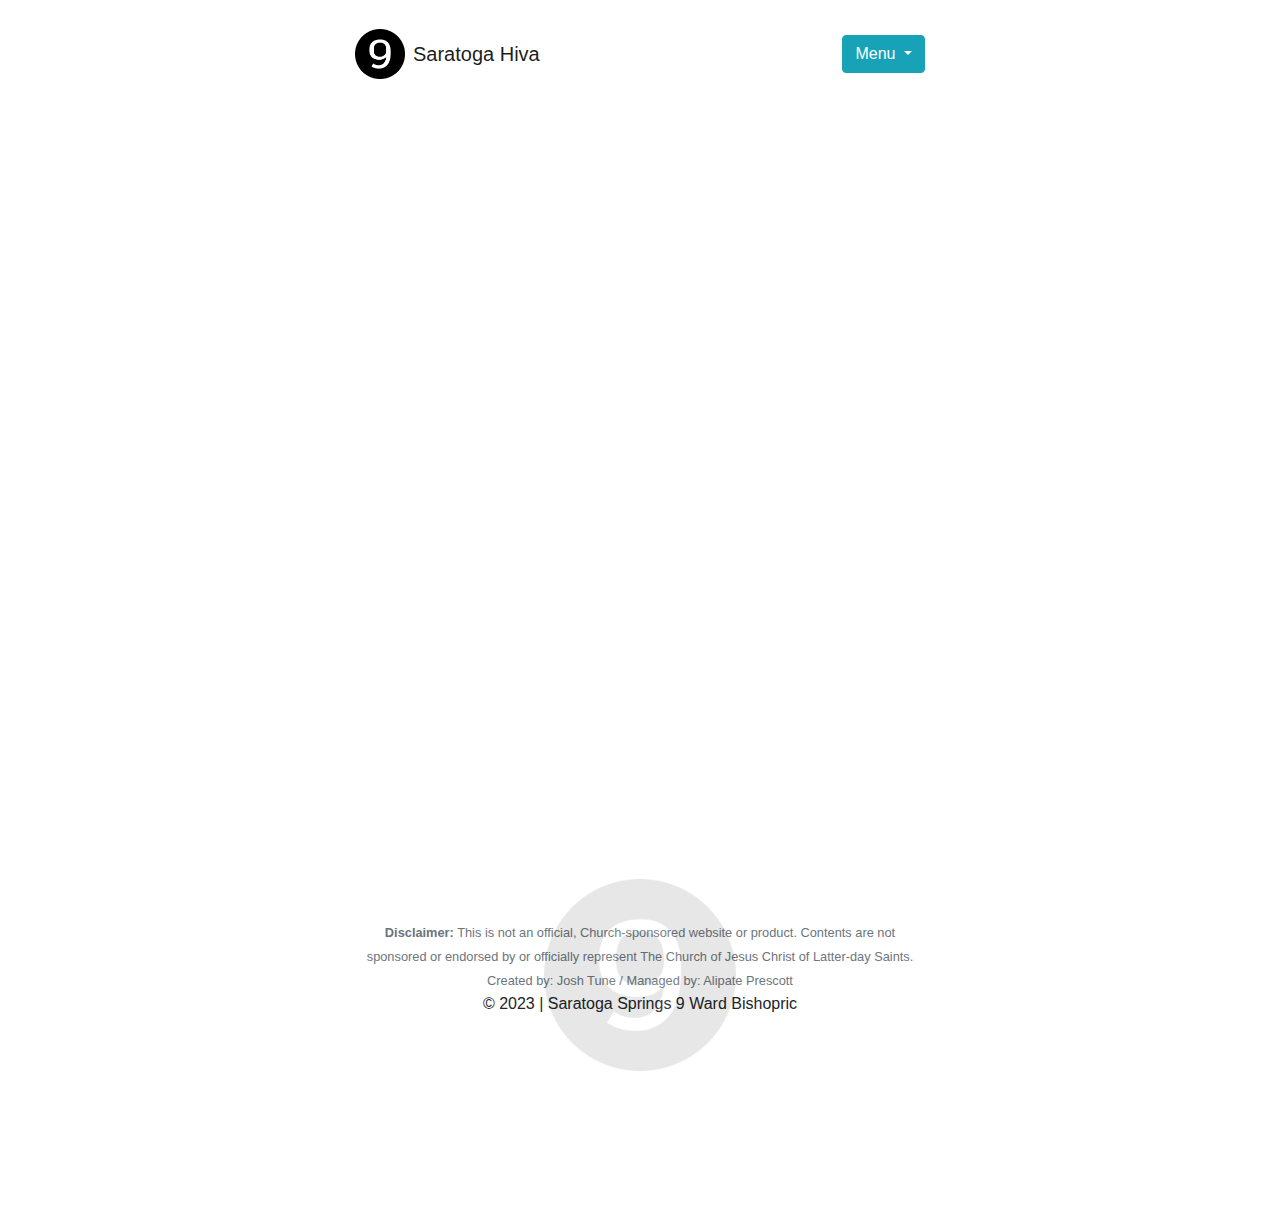
<file: trainings/index.html>
<!DOCTYPE html><html lang="en"><head><meta name="generator" content="Scully 1.1.1">
    <meta charset="utf-8">
    <title>Saratoga 9</title>
    <base href="/">
    <meta name="viewport" content="width=device-width, initial-scale=1">
    <link rel="icon" type="image/x-icon" href="favicon.ico">
  <link rel="stylesheet" href="styles.css"><script charset="utf-8" src="features-trainings-trainings-module.js"></script><style>.logo[_ngcontent-fwy-c47] { height: 50px; width: 50px;}</style><style>.nav-item[_ngcontent-fwy-c47] { cursor: pointer; }</style><style>#footer[_ngcontent-fwy-c48] {position: relative; min-height: 200px; margin-top: 80px; margin-left: auto;}</style><style>img.footer-logo[_ngcontent-fwy-c48] {opacity: 0.09; position: relative; margin: 0 auto -180px 0;}</style><style>
/*# sourceMappingURL=[data-uri] */</style><script>window['ScullyIO']='generated';</script></head>
  <body scully-version="1.1.1">
    <s9-root ng-version="11.2.14"><router-outlet></router-outlet><s9-main><s9-navigation _nghost-fwy-c47=""><nav _ngcontent-fwy-c47="" class="navbar navbar-expand-lg navbar-light mt-3"><div _ngcontent-fwy-c47="" class="container custom-container"><a _ngcontent-fwy-c47="" routerlink="/home" class="navbar-brand d-flex align-items-center" ng-reflect-router-link="/home" href="/home"><img _ngcontent-fwy-c47="" src="./assets/logo.png" class="logo"><span _ngcontent-fwy-c47="" class="ml-2">Saratoga Hiva</span></a><div _ngcontent-fwy-c47="" class="btn-group"><button _ngcontent-fwy-c47="" type="button" data-toggle="dropdown" data-target="#navbar-items" aria-controls="navbar-items" aria-expanded="false" id="Toggle navigation" class="btn btn-info dropdown-toggle"> Menu </button><ul _ngcontent-fwy-c47="" aria-labelledby="Toggle navigation" class="dropdown-menu dropdown-menu-dark"><li _ngcontent-fwy-c47=""><a _ngcontent-fwy-c47="" routerlink="home" class="dropdown-item" ng-reflect-router-link="home" href="/home">Home</a></li><li _ngcontent-fwy-c47=""><a _ngcontent-fwy-c47="" routerlink="announcements" class="dropdown-item" ng-reflect-router-link="announcements" href="/announcements">Announcements/Calendar/Lessons</a></li><li _ngcontent-fwy-c47=""><hr _ngcontent-fwy-c47="" class="dropdown-divider"></li><!--bindings={
  "ng-reflect-ng-for-of": ""
}--><li _ngcontent-fwy-c47="" class="nav-item"><a _ngcontent-fwy-c47="" routerlink="/login" class="nav-item nav-link" ng-reflect-router-link="/login" href="/login"><i _ngcontent-fwy-c47="" class="fas fa-sign-in-alt"></i> Sign In </a><!--bindings={
  "ng-reflect-ng-if": "true"
}--><!--bindings={
  "ng-reflect-ng-if": "false"
}--></li></ul></div></div></nav></s9-navigation><div class="custom-container container pt-4 mrg-horizon-auto"><router-outlet></router-outlet><s9-trainings _nghost-fwy-c111=""><iframe _ngcontent-fwy-c111="" src="https://docs.google.com/presentation/d/e/2PACX-1vSmflNtADDHHlyVhPggRvpDFTuNgATCouuxUW2WycFVefTXqG216O57x4Ly0SmW5f8A8NS7iP5EMYGl/embed?start=true&amp;loop=false&amp;delayms=600000" frameborder="0" width="760" height="669" allowfullscreen="true" mozallowfullscreen="true" webkitallowfullscreen="true"></iframe></s9-trainings><!--container--></div><s9-footer _nghost-fwy-c48=""><div _ngcontent-fwy-c48="" id="footer" class="container custom-container mrg-btm-150 text-center"><img _ngcontent-fwy-c48="" src="./assets/logo.png" class="footer-logo"><span _ngcontent-fwy-c48="" style="vertical-align: middle; display: inline-block;"><br _ngcontent-fwy-c48=""><small _ngcontent-fwy-c48="" _ngcontent-gql-c26="" class="text-muted"><b _ngcontent-fwy-c48="">Disclaimer:</b> This is not an official, Church-sponsored website or product. Contents are not sponsored or endorsed by or officially represent The Church of Jesus Christ of Latter-day Saints.</small></span><br _ngcontent-fwy-c48=""><small _ngcontent-fwy-c48="" _ngcontent-gql-c26="" class="text-muted">Created by: Josh Tune / Managed by: Alipate Prescott</small><br _ngcontent-fwy-c48=""> © 2023 | Saratoga Springs 9 Ward Bishopric </div></s9-footer></s9-main><!--container--></s9-root>
  <script id="ScullyIO-transfer-state"></script><script src="runtime.js" defer=""></script><script src="polyfills.js" defer=""></script><script src="scripts.js" defer=""></script><script src="vendor.js" defer=""></script><script src="main.js" defer=""></script>

</body></html>
</file>
